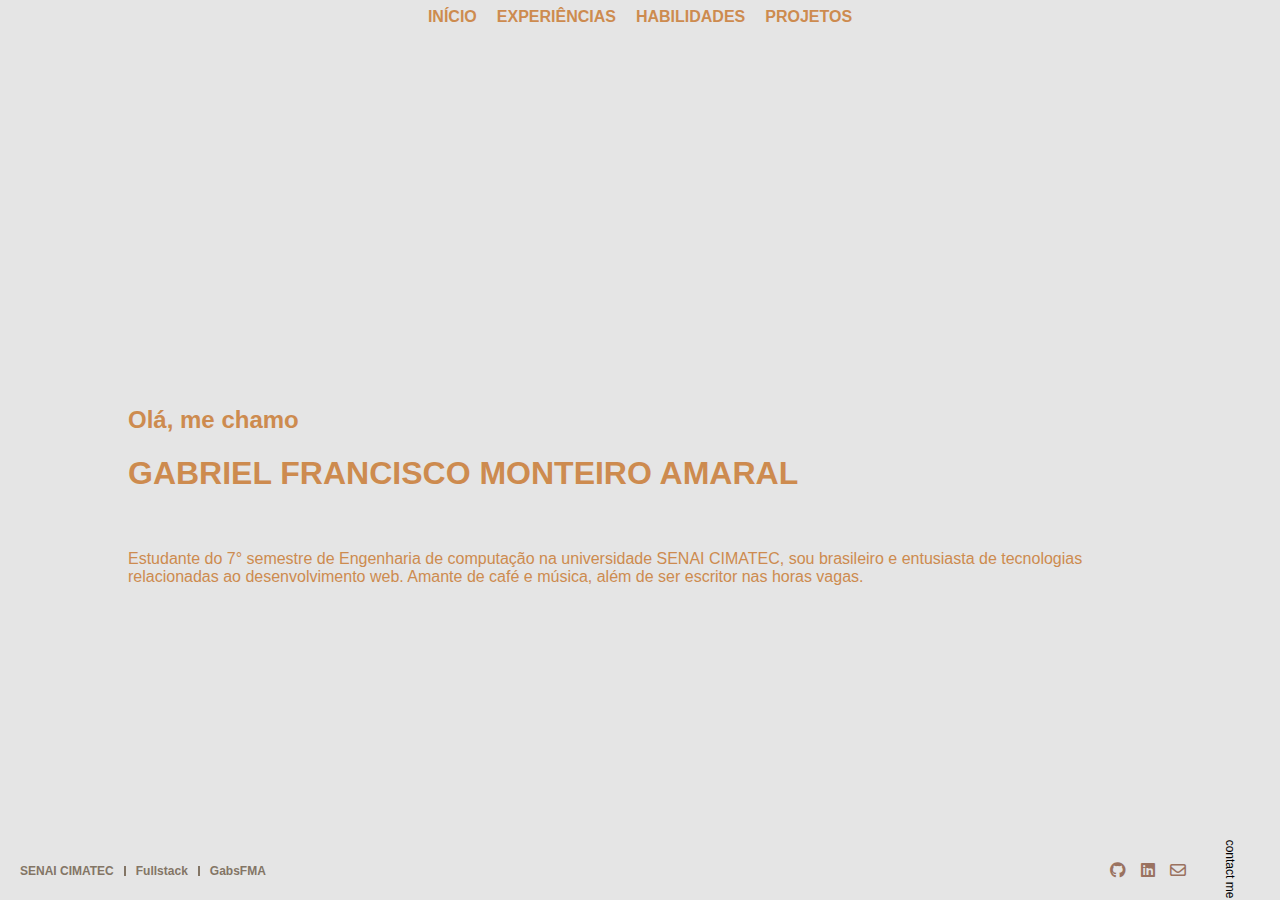
<file: index.html>
<!DOCTYPE html>
<html lang="en">
  <head>
    <meta charset="UTF-8" />
    <meta name="viewport" content="width=device-width, initial-scale=1.0" />
    <title>INÍCIO</title>
    <link rel="stylesheet" href="/src/styles/index_style.css"/>
    <link rel="stylesheet" href="/src/styles/header.css">
    <link rel="stylesheet" href="/src/styles/footer.css">
    <link rel="stylesheet" href="https://cdnjs.cloudflare.com/ajax/libs/font-awesome/6.5.1/css/all.min.css">
    <link rel="icon" type="image/png" href="/src/assets/favicon-16x16.png">
  </head>
  <body>
    <header class="header">
      <nav class="navbar">
        <a class="navbar_ancor" href="/src/index.html">
          <span class="navbar_option">INÍCIO</span>
        </a>
        <a class="navbar_ancor" href="/src/pages/experiencePage.html">
          <span class="navbar_option">EXPERIÊNCIAS</span>
        </a>
        <a class="navbar_ancor" href="/src/pages/skillsPage.html">
          <span class="navbar_option">HABILIDADES</span>
        </a>
        <a class="navbar_ancor" href="/src/pages/projectsPage.html">
          <span class="navbar_option">PROJETOS</span>
        </a>
      </nav>
    </header>
    <main class="main_content">
      <div class="introduction_container">
        <div class="presentation_container">
          <h2 class="greeting_container">Olá, me chamo</h2>
          <h1 class="name_container">GABRIEL FRANCISCO MONTEIRO AMARAL</h1>
        </div>
        <div class="about_container">
          <p class="about">
            Estudante do 7° semestre de Engenharia de computação na universidade
            SENAI CIMATEC, sou brasileiro e entusiasta de tecnologias
            relacionadas ao desenvolvimento web. Amante de café e música, além
            de ser escritor nas horas vagas.
          </p>
        </div>
      </div>
    </main>
    <footer class="footer">
        <div class="references_container">
            <span class="reference">SENAI CIMATEC</span>
            <div class="divisor"></div>
            <span class="reference">Fullstack</span>
            <div class="divisor"></div>
            <span class="reference">GabsFMA</span>
        </div>
        <div class="socialnetwork_container">
            <a class="socialnetwork_ancor" href="https://github.com/GabsFMA" target="_blank">
                <span class="fa-brands fa-github"></span>
            </a>
            <a class="socialnetwork_ancor" href="https://www.linkedin.com/in/gabsfma/" target="_blank">
                <span class="fa-brands fa-linkedin" aria-hidden="true"></span>
            </a>
            <a class="socialnetwork_ancor" href="mailto:gabrielfmamaral@gmail.com">
                <span class="fa-regular fa-envelope" aria-hidden="true"></span>
            </a>
            <span class="contact">contact me</span>
        </div>
    </footer>
  </body>
</html>
</file>
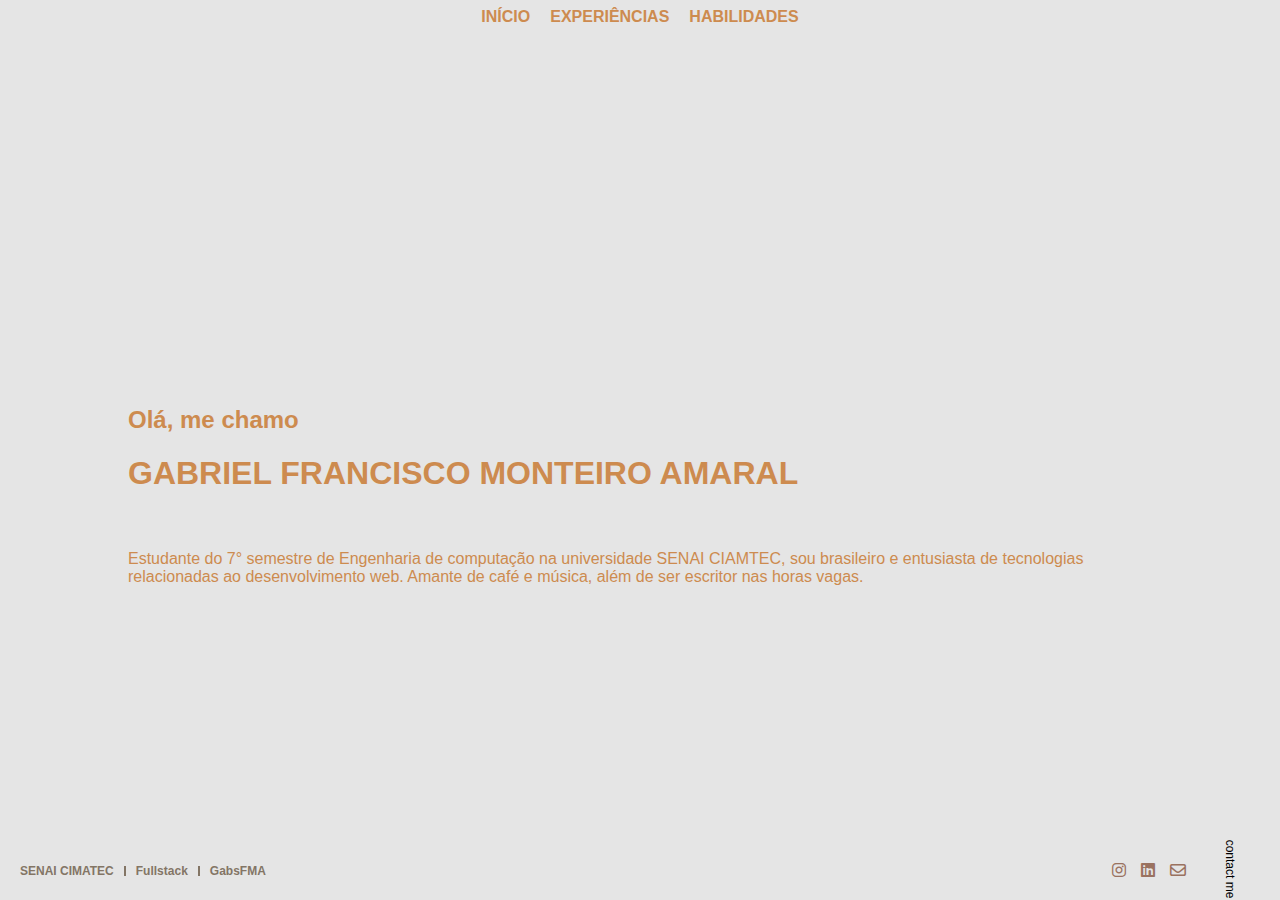
<file: src/index.html>
<!DOCTYPE html>
<html lang="en">
  <head>
    <meta charset="UTF-8" />
    <meta name="viewport" content="width=device-width, initial-scale=1.0" />
    <title>INÍCIO</title>
    <link rel="stylesheet" href="/src/styles/index_style.css"/>
    <link rel="stylesheet" href="/src/styles/header.css">
    <link rel="stylesheet" href="/src/styles/footer.css">
    <link rel="stylesheet" href="https://cdnjs.cloudflare.com/ajax/libs/font-awesome/6.5.1/css/all.min.css">
    <link rel="icon" type="image/png" href="/src/assets/favicon-16x16.png">
  </head>
  <body>
    <header class="header">
      <nav class="navbar">
        <a class="navbar_ancor" href="/src/index.html">
          <span class="navbar_option">INÍCIO</span>
        </a>
        <a class="navbar_ancor" href="/src/pages/experiencePage.html">
          <span class="navbar_option">EXPERIÊNCIAS</span>
        </a>
        <a class="navbar_ancor" href="/src/pages/skillsPage.html">
          <span class="navbar_option">HABILIDADES</span>
        </a>
      </nav>
    </header>
    <main class="main_content">
      <div class="introduction_container">
        <div class="presentation_container">
          <h2 class="greeting_container">Olá, me chamo</h2>
          <h1 class="name_container">GABRIEL FRANCISCO MONTEIRO AMARAL</h1>
        </div>
        <div class="about_container">
          <p class="about">
            Estudante do 7° semestre de Engenharia de computação na universidade
            SENAI CIAMTEC, sou brasileiro e entusiasta de tecnologias
            relacionadas ao desenvolvimento web. Amante de café e música, além
            de ser escritor nas horas vagas.
          </p>
        </div>
      </div>
    </main>
    <footer class="footer">
        <div class="references_container">
            <span class="reference">SENAI CIMATEC</span>
            <div class="divisor"></div>
            <span class="reference">Fullstack</span>
            <div class="divisor"></div>
            <span class="reference">GabsFMA</span>
        </div>
        <div class="socialnetwork_container">
            <a class="socialnetwork_ancor" href="https://www.instagram.com/universidadecimatec?igsh=MWJsczBsNmp0MDRncw==" target="_blank">
                <span class="fa-brands fa-instagram"></span>
            </a>
            <a class="socialnetwork_ancor" href="https://www.linkedin.com/in/gabsfma/" target="_blank">
                <span class="fa-brands fa-linkedin" aria-hidden="true"></span>
            </a>
            <a class="socialnetwork_ancor" href="mailto:gabrielfmamaral@gmail.com">
                <span class="fa-regular fa-envelope" aria-hidden="true"></span>
            </a>
            <span class="contact">contact me</span>
        </div>
    </footer>
  </body>
</html>
</file>
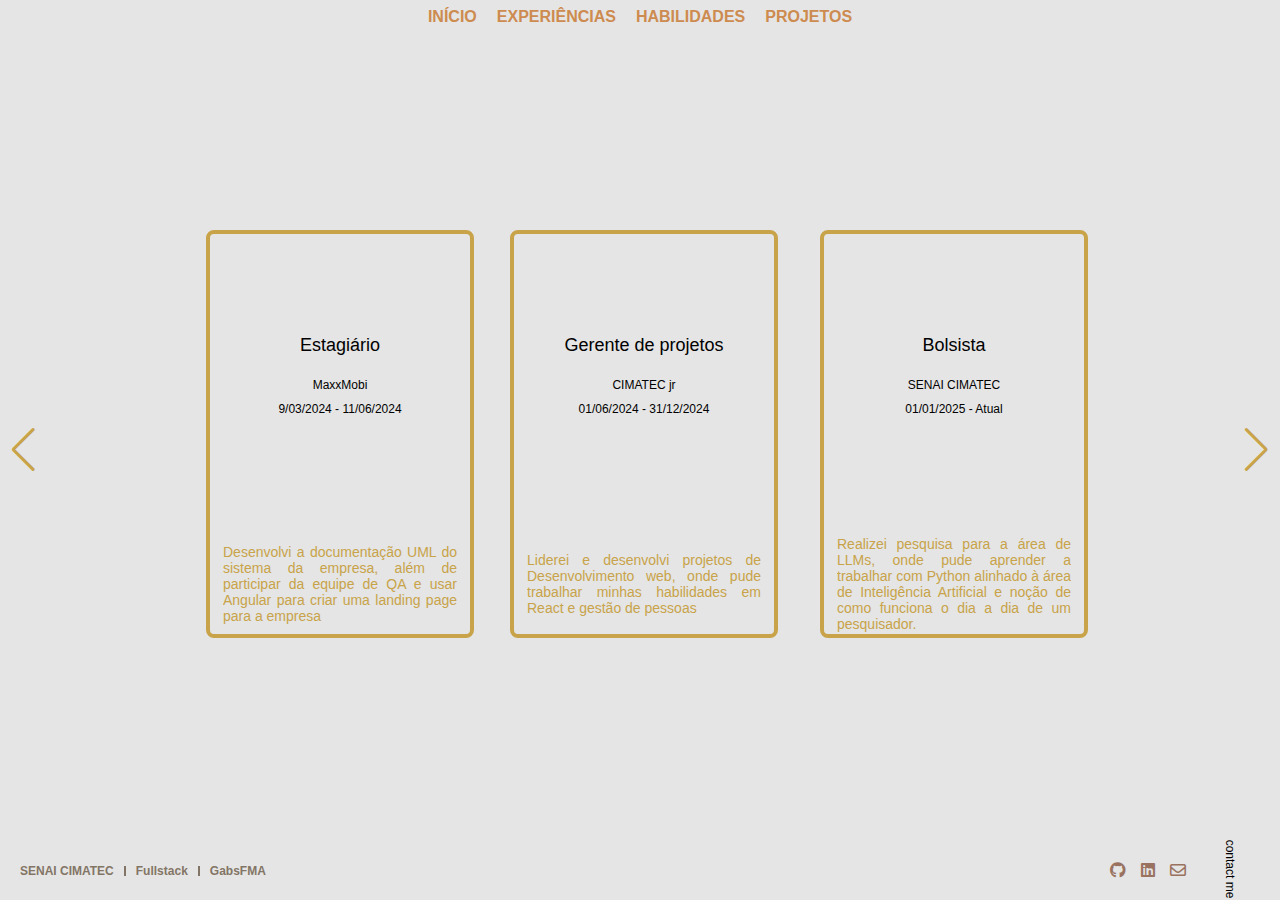
<file: src/pages/experiencePage.html>
<!DOCTYPE html>
<html lang="en">
  <head>
    <meta charset="UTF-8" />
    <meta name="viewport" content="width=device-width, initial-scale=1.0" />
    <title>EXPERIÊNCIAS</title>
    <link rel="stylesheet" href="/src/styles/experience_style.css" />
    <link rel="stylesheet" href="/src/styles/header.css" />
    <link rel="stylesheet" href="/src/styles/footer.css" />
    <link
      rel="stylesheet"
      href="https://cdnjs.cloudflare.com/ajax/libs/font-awesome/6.5.1/css/all.min.css"
    />
    <link rel="icon" type="image/png" href="/src/assets/favicon-16x16.png" />
    <link
      rel="stylesheet"
      href="https://cdn.jsdelivr.net/npm/swiper@11/swiper-bundle.min.css"
    />
  </head>
  <body>
    <header class="header">
      <nav class="navbar">
        <a class="navbar_ancor" href="../../index.html">
          <span class="navbar_option">INÍCIO</span>
        </a>
        <a class="navbar_ancor" href="/src/pages/experiencePage.html">
          <span class="navbar_option">EXPERIÊNCIAS</span>
        </a>
        <a class="navbar_ancor" href="/src/pages/skillsPage.html">
          <span class="navbar_option">HABILIDADES</span>
        </a>
        <a class="navbar_ancor" href="/src/pages/projectsPage.html">
          <span class="navbar_option">PROJETOS</span>
        </a>
      </nav>
    </header>
    <main class="main_content">
      <div class="swiper">
        <div class="swiper-wrapper">
          <div class="swiper-slide">
            <div class="experience_card">
              <div class="experience_info">
                <h1 class="experience_title">Estagiário</h1>
                <h2 class="experience_place">MaxxMobi</h2>
                <span class="experience_period">9/03/2024 - 11/06/2024</span>
              </div>
              <div class="experience_description">
                <p class="description_text">
                  Desenvolvi a documentação UML do sistema da empresa, além de
                  participar da equipe de QA e usar Angular para criar uma
                  landing page para a empresa
                </p>
              </div>
            </div>
          </div>
          <div class="swiper-slide">
            <div class="experience_card">
              <div class="experience_info">
                <h1 class="experience_title">Gerente de projetos</h1>
                <h2 class="experience_place">CIMATEC jr</h2>
                <span class="experience_period">01/06/2024 - 31/12/2024</span>
              </div>
              <div class="experience_description">
                <p class="description_text">
                  Liderei e desenvolvi projetos de Desenvolvimento web, onde
                  pude trabalhar minhas habilidades em React e gestão de pessoas
                </p>
              </div>
            </div>
          </div>
          <div class="swiper-slide">
            <div class="experience_card">
              <div class="experience_info">
                <h1 class="experience_title">Bolsista</h1>
                <h2 class="experience_place">SENAI CIMATEC</h2>
                <span class="experience_period">01/01/2025 - Atual</span>
              </div>
              <div class="experience_description">
                <p class="description_text">
                  Realizei pesquisa para a área de LLMs, onde pude aprender a
                  trabalhar com Python alinhado à área de Inteligência
                  Artificial e noção de como funciona o dia a dia de um
                  pesquisador.
                </p>
              </div>
            </div>
          </div>
          <div class="swiper-slide">
            <div class="experience_card">
              <div class="experience_info">
                <h1 class="experience_title">Estagiário</h1>
                <h2 class="experience_place">MaxxMobi</h2>
                <span class="experience_period">9/03/2024 - 11/06/2024</span>
              </div>
              <div class="experience_description">
                <p class="description_text">
                  Desenvolvi a documentação UML do sistema da empresa, além de
                  participar da equipe de QA e usar Angular para criar uma
                  landing page para a empresa
                </p>
              </div>
            </div>
          </div>
          <div class="swiper-slide">
            <div class="experience_card">
              <div class="experience_info">
                <h1 class="experience_title">Gerente de projetos</h1>
                <h2 class="experience_place">CIMATEC jr</h2>
                <span class="experience_period">01/06/2024 - 31/12/2024</span>
              </div>
              <div class="experience_description">
                <p class="description_text">
                  Liderei e desenvolvi projetos de Desenvolvimento web, onde
                  pude trabalhar minhas habilidades em React e gestão de pessoas
                </p>
              </div>
            </div>
          </div>
          <div class="swiper-slide">
            <div class="experience_card">
              <div class="experience_info">
                <h1 class="experience_title">Bolsista</h1>
                <h2 class="experience_place">SENAI CIMATEC</h2>
                <span class="experience_period">01/01/2025 - Atual</span>
              </div>
              <div class="experience_description">
                <p class="description_text">
                  Realizei pesquisa para a área de LLMs, onde pude aprender a
                  trabalhar com Python alinhado à área de Inteligência
                  Artificial e noção de como funciona o dia a dia de um
                  pesquisador.
                </p>
              </div>
            </div>
          </div>
        </div>
      </div>
      <div class="swiper-button-next"></div>
      <div class="swiper-button-prev"></div>
    </main>
    <footer class="footer">
      <div class="references_container">
        <span class="reference">SENAI CIMATEC</span>
        <div class="divisor"></div>
        <span class="reference">Fullstack</span>
        <div class="divisor"></div>
        <span class="reference">GabsFMA</span>
      </div>
      <div class="socialnetwork_container">
        <a class="socialnetwork_ancor" href="https://github.com/GabsFMA" target="_blank">
          <span class="fa-brands fa-github"></span>
        </a>
        <a class="socialnetwork_ancor" href="https://www.linkedin.com/in/gabsfma/" target="_blank">
          <span class="fa-brands fa-linkedin" aria-hidden="true"></span>
        </a>
        <a class="socialnetwork_ancor" href="mailto:gabrielfmamaral@gmail.com">
          <span class="fa-regular fa-envelope" aria-hidden="true"></span>
        </a>
        <span class="contact">contact me</span>
      </div>
    </footer>
    <script src="https://cdn.jsdelivr.net/npm/swiper@11/swiper-bundle.min.js"></script>
    <script src="/src/javascript/experience_script.js"></script>
  </body>
</html>
</file>
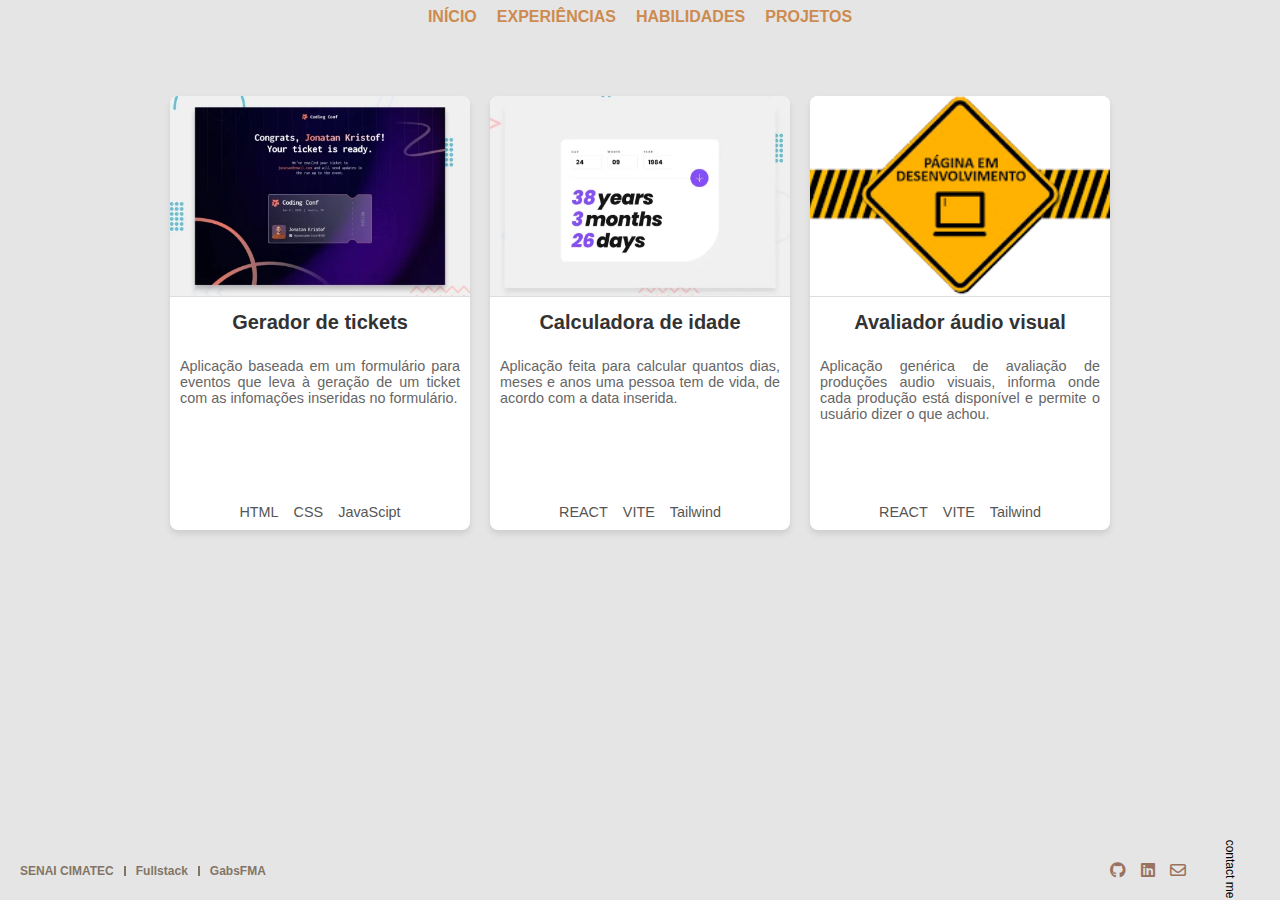
<file: src/pages/projectsPage.html>
<!DOCTYPE html>
<html lang="en">
<head>
    <meta charset="UTF-8">
    <meta name="viewport" content="width=device-width, initial-scale=1.0">
    <title>PROJETOS</title>
    <link rel="stylesheet" href="/src/styles/header.css">
    <link rel="stylesheet" href="/src/styles/footer.css">
    <link rel="stylesheet" href="/src/styles/projects.css">
    <link
    rel="stylesheet"
    href="https://cdnjs.cloudflare.com/ajax/libs/font-awesome/6.5.1/css/all.min.css"
    />
    <link rel="icon" type="image/png" href="/src/assets/favicon-16x16.png" />
</head>
<body>
    <header class="header">
        <nav class="navbar">
          <a class="navbar_ancor" href="../../index.html">
            <span class="navbar_option">INÍCIO</span>
          </a>
          <a class="navbar_ancor" href="/src/pages/experiencePage.html">
            <span class="navbar_option">EXPERIÊNCIAS</span>
          </a>
          <a class="navbar_ancor" href="/src/pages/skillsPage.html">
            <span class="navbar_option">HABILIDADES</span>
          </a>
          <a class="navbar_ancor" href="/src/pages/projectsPage.html">
            <span class="navbar_option">PROJETOS</span>
          </a>
        </nav>
      </header>
      <main class="main_content">
        <div class="projects_container">

          <div class="project_card">
            <a href="https://github.com/GabsFMA/Fullstack_ticket" target="_blank">
                <div>
                    <img src="/src/assets/images/Ticket.webp" alt="">
                </div>
            </a>
            <h1 class="project_title">Gerador de tickets</h1>
            <div class="project_description_container">
                <p class="project_description">Aplicação baseada em um formulário para eventos que leva à geração de um ticket com as infomações inseridas no formulário.</p>
            </div>
            <ul>
                <li>HTML</li>
                <li>CSS</li>
                <li>JavaScipt</li>
            </ul>
          </div>
          
          <div class="project_card">
            <a href="https://github.com/GabsFMA/Fullstack_AgeCalculatorApp" target="_blank">
                <div>
                    <img src="/src/assets/images/AgeCalcutor.webp" alt="img_age_calculator">
                </div>
            </a>
            <h1 class="project_title">Calculadora de idade</h1>
            <div class="project_description_container">
            <p class="project_description">Aplicação feita para calcular quantos dias, meses e anos uma pessoa tem de vida, de acordo com a data inserida.</p>
            </div>
            <ul>
                <li>REACT</li>
                <li>VITE</li>
                <li>Tailwind</li>
            </ul>
          </div>
          
          <div class="project_card">
            <a href="https://github.com/diegoperpetuo/perpetual-web" target="_blank">
                <div>
                    <img src="/src/assets/images/desenvolvendo.png" alt="img_desenvolvendo">
                </div>
            </a>
            <h1 class="project_title">Avaliador áudio visual</h1>
            <div class="project_description_container">
            <p class="project_description">Aplicação genérica de avaliação de produções audio visuais, informa onde cada produção está disponível e permite o usuário dizer o que achou.</p>
            </div>
            <ul>
                <li>REACT</li>
                <li>VITE</li>
                <li>Tailwind</li>
            </ul>
          </div>
        </div>
      </main>
      <footer class="footer">
        <div class="references_container">
          <span class="reference">SENAI CIMATEC</span>
          <div class="divisor"></div>
          <span class="reference">Fullstack</span>
          <div class="divisor"></div>
          <span class="reference">GabsFMA</span>
        </div>
        <div class="socialnetwork_container">
          <a class="socialnetwork_ancor" href="https://github.com/GabsFMA" target="_blank">
            <span class="fa-brands fa-github"></span>
          </a>
          <a class="socialnetwork_ancor" href="https://www.linkedin.com/in/gabsfma/" target="_blank">
            <span class="fa-brands fa-linkedin" aria-hidden="true"></span>
          </a>
          <a class="socialnetwork_ancor" href="mailto:gabrielfmamaral@gmail.com">
            <span class="fa-regular fa-envelope" aria-hidden="true"></span>
          </a>
          <span class="contact">contact me</span>
        </div>
      </footer>
</body>
</html>
</file>
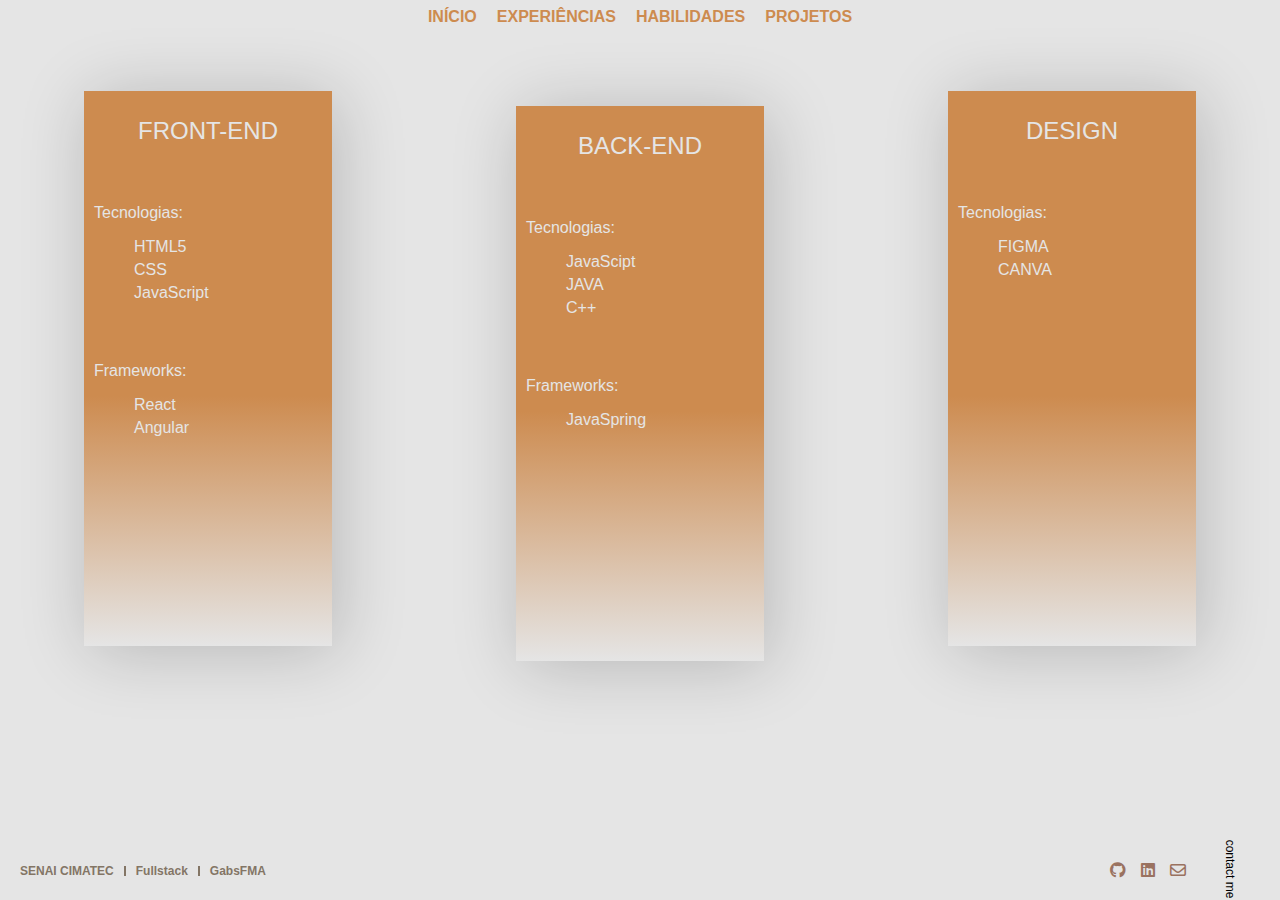
<file: src/pages/skillsPage.html>
<!DOCTYPE html>
<html lang="en">
<head>
    <meta charset="UTF-8">
    <meta name="viewport" content="width=device-width, initial-scale=1.0">
    <title>HABILIDADES</title>
    <link rel="stylesheet" href="/src/styles/skills.css" />
    <link rel="stylesheet" href="/src/styles/header.css" />
    <link rel="stylesheet" href="/src/styles/footer.css" />
    <link
      rel="stylesheet"
      href="https://cdnjs.cloudflare.com/ajax/libs/font-awesome/6.5.1/css/all.min.css"
    />
    <link rel="icon" type="image/png" href="/src/assets/favicon-16x16.png" />
    <link
      rel="stylesheet"
      href="https://cdn.jsdelivr.net/npm/swiper@11/swiper-bundle.min.css"
    />
</head>
<body>
    <header class="header">
        <nav class="navbar">
          <a class="navbar_ancor" href="../../index.html">
            <span class="navbar_option">INÍCIO</span>
          </a>
          <a class="navbar_ancor" href="/src/pages/experiencePage.html">
            <span class="navbar_option">EXPERIÊNCIAS</span>
          </a>
          <a class="navbar_ancor" href="/src/pages/skillsPage.html">
            <span class="navbar_option">HABILIDADES</span>
          </a>
          <a class="navbar_ancor" href="/src/pages/projectsPage.html">
            <span class="navbar_option">PROJETOS</span>
          </a>
        </nav>
      </header>
      <main class="main_content">
        <div class="flags_contatiner">
          <div class="skill_flag">
            <div class="flag_title_section">
              <h1>FRONT-END</h1>
            </div>
            <div class="flag_section">
              <h2 class="flag_section_title">Tecnologias:</h2>
              <ul class="flag_section_list">
                <li class="flag_section_list_iten">HTML5</li>
                <li class="flag_section_list_iten">CSS</li>
                <li class="flag_section_list_iten">JavaScript</li>
              </ul>
            </div>
            <div class="flag_section">
              <h2 class="flag_section_title">Frameworks:</h2>
              <ul class="flag_section_list">
                <li class="flag_section_list_iten">React</li>
                <li class="flag_section_list_iten">Angular</li>
              </ul>
            </div>
          </div>
          <div class="skill_flag_mid">
            <div class="flag_title_section">
              <h1>BACK-END</h1>
            </div>
            <div class="flag_section">
              <h2 class="flag_section_title">Tecnologias:</h2>
              <ul class="flag_section_list">
                <li class="flag_section_list_iten">JavaScipt</li>
                <li class="flag_section_list_iten">JAVA</li>
                <li class="flag_section_list_iten">C++</li>
              </ul>
            </div>
            <div class="flag_section">
              <h2 class="flag_section_title">Frameworks:</h2>
              <ul class="flag_section_list">
                <li class="flag_section_list_iten">JavaSpring</li>
              </ul>
            </div>
          </div>
          <div class="skill_flag">
            <div class="flag_title_section">
              <h1>DESIGN</h1>
            </div>
            <div class="flag_section">
              <h2 class="flag_section_title">Tecnologias:</h2>
              <ul class="flag_section_list">
                <li class="flag_section_list_iten">FIGMA</li>
                <li class="flag_section_list_iten">CANVA</li>
              </ul>
            </div>
          </div>
        </div>
      </main>
      <footer class="footer">
        <div class="references_container">
          <span class="reference">SENAI CIMATEC</span>
          <div class="divisor"></div>
          <span class="reference">Fullstack</span>
          <div class="divisor"></div>
          <span class="reference">GabsFMA</span>
        </div>
        <div class="socialnetwork_container">
          <a class="socialnetwork_ancor" href="https://github.com/GabsFMA" target="_blank">
            <span class="fa-brands fa-github"></span>
          </a>
          <a class="socialnetwork_ancor" href="https://www.linkedin.com/in/gabsfma/" target="_blank">
            <span class="fa-brands fa-linkedin" aria-hidden="true"></span>
          </a>
          <a class="socialnetwork_ancor" href="mailto:gabrielfmamaral@gmail.com">
            <span class="fa-regular fa-envelope" aria-hidden="true"></span>
          </a>
          <span class="contact">contact me</span>
        </div>
      </footer>
</body>
</html>
</file>
<file: src/styles/index_style.css>
html, body{
    background-color: #E5E5E5;
    font-family: 'Roboto', sans-serif;
    height: 100%;
    margin: 0;
    display: flex;
    flex-direction: column;
}

.main_content {
    flex: 1;
}

.main_content{
    color: #CD8B4F;
    max-width: 80%;
    width: 100%;
    margin: 40px auto;
    margin-bottom: 40px;
    display: flex;
    flex-direction: column;
    align-items: center; 
    justify-content: center;    
}

.main_content .introduction_container{
    margin: 120px auto 0 auto;
    display: flex;
    flex-direction: column;
    gap: 20px;
}
</file>
<file: src/styles/header.css>
.header{
    display: flex;
    justify-content: center;
}

.header .navbar{
    display: flex;
    justify-content: center;
    width: 100%;
    gap: 20px;
    margin-top: 8px;
}

.header .navbar a{
    text-decoration: none;
    color: #CD8B4F;
    font-weight: bold;
    transition: transform 0.3s ease, box-shadow 0.3s ease;
}

.header .navbar a:hover{
    transform: scale(1.2);
    color: #ba5f09;
}

@media (max-width: 768px) {
    .header .navbar a {
        font-size: 0.7rem; 
    }
}

@media (max-width: 480px) {
    .header .navbar a {
        font-size: 0.7rem; 
    }
}
</file>
<file: src/styles/footer.css>
.footer {
    display: flex;
    align-items: center;
    justify-content: space-between;
    flex-wrap: wrap; 
    width: 100%;
    padding: 20px 0;
}

.references_container {
    display: flex;
    align-items: center;
    color: #837565;
    font-size: 12px;
    font-weight: bold;
    gap: 10px;
    margin-left: 20px;
}

.references_container .divisor {
    width: 2px;
    height: 10px;
    background-color: #837565;
}

.socialnetwork_container {
    display: flex;
    gap: 15px;
    margin-right: 20px;
}

.socialnetwork_ancor {
    text-decoration: none;
    color: #9A7260;
    font-size: 16px;
}

.socialnetwork_ancor:hover {
    transform: scale(1.2);
    transition: transform 0.3s ease-in-out;
}

.contact {
    font-size: 12px;
    font-weight: lighter;
    transform: rotate(90deg);
    margin-bottom: 4px;
}

@media screen and (max-width: 768px) {
    .footer {
        flex-direction: column;
        align-items: center;
        text-align: center;
        gap: 15px;
    }

    .references_container {
        flex-direction: column;
        margin-left: 0;
        gap: 5px;
    }

    .divisor {
        display: none; 
    }

    .socialnetwork_container {
        flex-direction: row;
        justify-content: center;
        margin-right: 0;
    }

    .contact {
        display: none;
    }
    
}
</file>
<file: src/styles/experience_style.css>
html, body {
    background-color: #E5E5E5;
    font-family: 'Roboto', sans-serif;
    height: 100%;
    margin: 0;
    display: flex;
    flex-direction: column;
}

.main_content {
    flex: 1;
}

.main_content {
    display: flex;
    justify-content: center;
    align-items: center;
    width: 100%;
    height: 80vh;
}

.swiper {
    width: 100%;
    max-width: 900px;
    display: flex;
    flex-direction: column;
    gap: 20px;
}

.swiper-slide.swiper-slide-active {
    display: flex;
    align-items: center;
    justify-content: center;
    margin-left: 10px;
    margin-right: 10px;
}

.swiper-slide {
    display: flex;
    justify-content: center;
    align-items: center;
}

.swiper-wrapper {
    display: flex;
    align-items: stretch;
}

@media screen and (max-width: 768px) {
    .swiper {
        max-width: 300px;
    }

    .experience_card {
        width: 100%;
    }
}

@media screen and (max-width: 768px) {
    .swiper-button-next {
        right: 0px;
    }

    .swiper-button-prev {
        left: 0px;
    }
}

.swiper-button-next {
    right: 5px;
    color: #C8A349;
}

.swiper-button-prev {
    left: 5px;
}

.swiper-button-prev::after {
    color: #C8A349;
}

.swiper-button-next::after {
    color: #C8A349;
}

.experience_card {
    background-color: #e5e5e5;
    border: 4px solid #C8A349;
    display: flex;
    flex-direction: column;
    align-items: center;
    justify-content: center;
    width: 260px;
    height: 400px;
    gap: 30px;
    border-radius: 8px;
}

.experience_info {
    flex: 1; /* Permite que o conteúdo ocupe o espaço disponível de forma equilibrada */
    display: flex;
    flex-direction: column;
    align-items: center;
    justify-content: center;
}

.experience_title {
    font-size: 18px;
    font-weight: lighter;
}

.experience_place, .experience_period {
    font-size: 12px;
    font-weight: lighter;
}

.experience_description {
    flex: 1; /* Garante que a descrição ocupe um espaço proporcional */
    display: flex;
    align-items: center;
    justify-content: center;
    text-align: justify;
    max-width: 90%;
    max-height: 100px; /* Limita a altura da descrição */
    overflow: hidden; /* Esconde o texto que ultrapassar o limite */
    text-overflow: ellipsis; /* Adiciona "..." no final do texto cortado */
    white-space: normal; /* Permite quebra de linha */
}

.experience_description .description_text {
    font-size: 14px;
    color: #C8A349;
}

@media screen and (max-width: 768px) {
    .experience_card {
        height: 300px; /* Reduz a altura do card */
        gap: 20px; /* Ajusta o espaçamento interno */
    }

    .experience_description {
        max-height: 80px; /* Reduz a altura máxima da descrição */
    }

    .experience_title {
        font-size: 16px; /* Ajusta o tamanho do título */
    }

    .experience_place, .experience_period {
        font-size: 10px; /* Ajusta o tamanho do texto de local e período */
    }

    .experience_description .description_text {
        font-size: 12px; /* Ajusta o tamanho do texto da descrição */
    }

    .swiper-button-next::after,
    .swiper-button-prev::after {
        transform: scale(0.5); /* Ajusta o tamanho dos botões de navegação */
    }
}
</file>
<file: src/styles/projects.css>
html, body {
    background-color: #E5E5E5;
    font-family: 'Roboto', sans-serif;
    height: 100%;
    margin: 0;
    display: flex;
    flex-direction: column;
}

.main_content {
    flex: 1;
}

/* .main_container{
    width: 100%;
    display: flex;
    align-items: center;
    justify-content: center;
} */

.projects_container {
    display: flex;
    flex-wrap: wrap;
    justify-content: center;
    align-items: stretch; 
    padding: 20px;
    gap: 20px;
    margin-top: 50px;
    
}

/* @media screen and (max-width: 1280px) {
    .projects_container {
        margin-top: 20px;
    }
    
} */

.project_card {
    background-color: #fff;
    border-radius: 8px;
    box-shadow: 0 4px 6px rgba(0, 0, 0, 0.1);
    overflow: hidden;
    width: calc(33.333% - 40px); 
    max-width: 300px;
    text-align: center;
    transition: transform 0.3s ease, box-shadow 0.3s ease;
    display: flex;
    flex-direction: column; 
    height: 100%; 
}

.project_card:hover {
    transform: translateY(-5px);
    box-shadow: 0 6px 10px rgba(0, 0, 0, 0.15);
}

.project_card img {
    width: 100%; 
    height: 200px; 
    object-fit: cover; 
    object-position: center; 
    border-bottom: 1px solid #ddd; 
}

.project_title {
    font-size: 1.5rem;
    margin: 10px 0;
    color: #333;
}

.project_description_container{
    height: 150px;
}

.project_description {
    font-size: 1rem;
    color: #666;
    padding: 0 10px;
    text-align: justify;
}

.project_card ul {
    list-style: none;
    padding: 0;
    margin: 10px 0;
    flex-grow: 1; 
    display: flex;
    justify-content: center;
    align-items: center;
    gap: 15px;
}

.project_card ul li {
    font-size: 0.9rem;
    color: #555;
}

/* Responsividade */
@media (max-width: 1024px) {
    .project_card {
        width: calc(50% - 40px); 
    }
}

@media (max-width: 768px) {
    .project_card {
        width: calc(100% - 40px); 
    }
}

    .project_title {
        font-size: 1.25rem;
    }

    .project_description {
        font-size: 0.9rem;
    }

@media (max-width: 480px) {
    .projects_container {
        padding: 10px;
        gap: 10px;
    }

    .project_card {
        width: 100%; 
    }

    .project_title {
        font-size: 1rem;
    }

    .project_description {
        font-size: 0.8rem;
    }
}
</file>
<file: src/styles/skills.css>
html, body{
    background-color: #E5E5E5;
    font-family: 'Roboto', sans-serif;
    height: 100%;
    margin: 0;
    display: flex;
    flex-direction: column;
}

.main_content {
    flex: 1;
}

.flags_contatiner{
    width: 100%;
    display: flex;
    flex-direction: row;
    justify-content: space-evenly;
    gap: 100px;
    align-items: center;
    margin-top: 50px;
    margin-bottom: 50px;
}
@media screen and (max-width: 1015px) {
    .flags_contatiner {
        display: flex;
        flex-direction: column;
    }
}

.skill_flag_mid{
    background: linear-gradient(to bottom, #CD8B4F 55%, #E5E5E5 100%);
    padding: 10px;
    display: flex;
    flex-direction: column;
    gap: 30px;
    margin-top: 30px;
    height: 535px;
    width: 228px;
    color: #E5E5E5;
    box-shadow: 5px 5px 65px rgba(0, 0, 0, 0.2);
    transition: transform 0.3s ease, box-shadow 0.3s ease;
}

.skill_flag_mid:hover{
    transform: scale(1.1);
}

.skill_flag{
    background: linear-gradient(to bottom, #CD8B4F 55%, #E5E5E5 100%);
    padding: 10px;
    display: flex;
    flex-direction: column;
    gap: 30px;
    height: 535px;
    width: 228px;
    color: #E5E5E5;
    box-shadow: 5px 5px 65px rgba(0, 0, 0, 0.2);
    transition: transform 0.3s ease, box-shadow 0.3s ease;
}

.skill_flag:hover{
    transform: scale(1.1);
}

.flag_title_section{
    width: 100%;
    display: flex;
    align-items: center;
    justify-content: center;
}

.flag_section{
    font-size: 16px;
}

.skill_flag_mid h1{
    font-size: 24px;
    font-weight: 300;
}

.skill_flag_mid h2{
    font-size: 16px;
    font-weight: 300;
}

.skill_flag_mid ul{
    list-style: none;
}

.skill_flag_mid li{
    margin-top: 5px;
}

.skill_flag h1{
    font-size: 24px;
    font-weight: 300;
}

.skill_flag h2{
    font-size: 16px;
    font-weight: 300;
}

.skill_flag ul{
    list-style: none;
}

.skill_flag li{
    margin-top: 5px;
}
</file>
